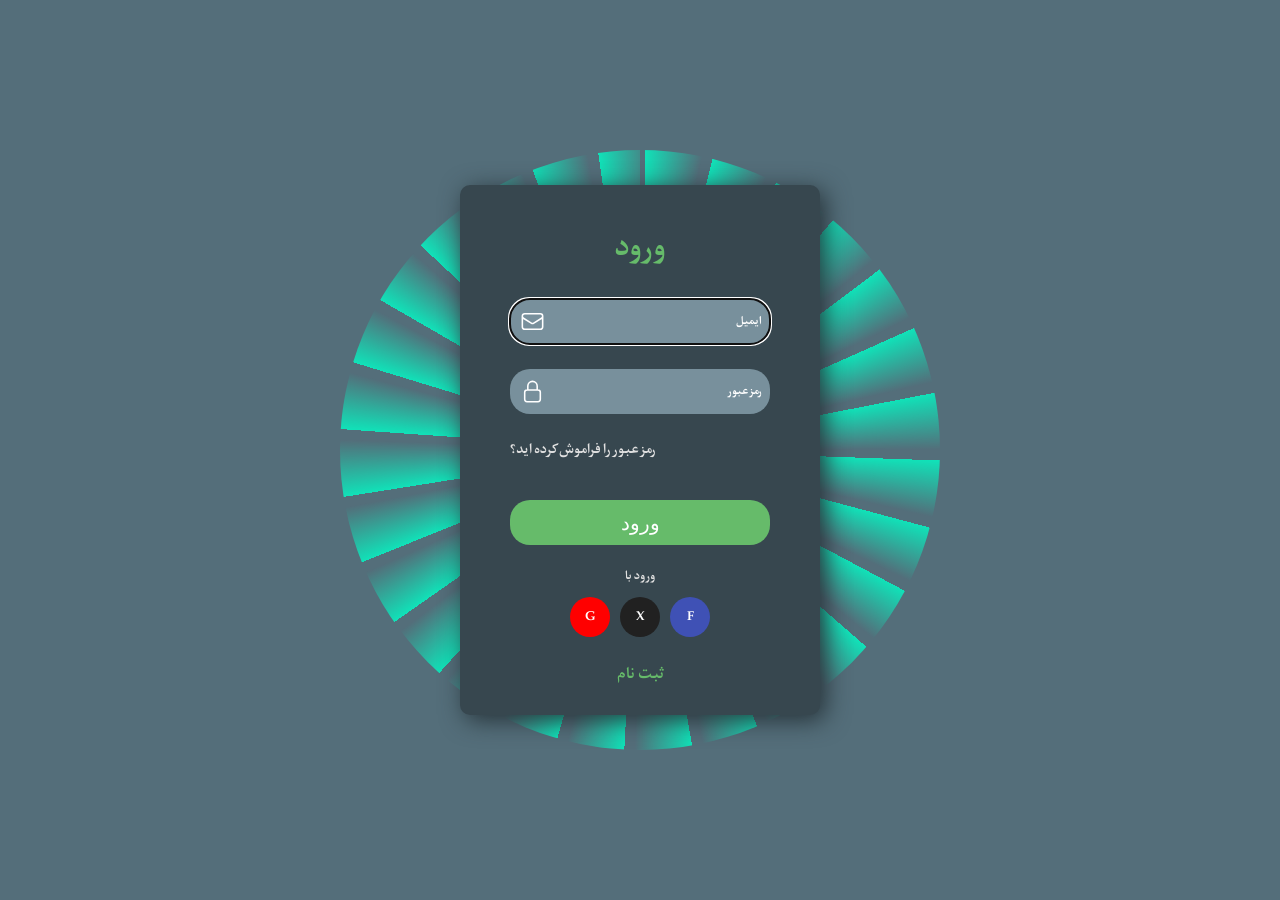
<file: index.html>
<!DOCTYPE html>
<html lang="fa" dir="rtl">
<head>
    <meta charset="UTF-8">
    <meta name="viewport" content="width=device-width, initial-scale=1.0">
    <title>Login Page</title>
    <link rel="stylesheet" href="app.css">
</head>
<body>
    <div class="circle-animatoin"></div>
        <div class="loginpage">
            <h2 class="login-titel">ورود</h2>
            <div class="input-group">
                <span class="icon">
                    <svg xmlns="http://www.w3.org/2000/svg" fill="none" viewBox="0 0 24 24" stroke-width="1.5" stroke="currentColor" class="size-6">
                    <path stroke-linecap="round" stroke-linejoin="round" d="M21.75 6.75v10.5a2.25 2.25 0 0 1-2.25 2.25h-15a2.25 2.25 0 0 1-2.25-2.25V6.75m19.5 0A2.25 2.25 0 0 0 19.5 4.5h-15a2.25 2.25 0 0 0-2.25 2.25m19.5 0v.243a2.25 2.25 0 0 1-1.07 1.916l-7.5 4.615a2.25 2.25 0 0 1-2.36 0L3.32 8.91a2.25 2.25 0 0 1-1.07-1.916V6.75"/>
                    </svg>
                </span>
                <input type="email" placeholder="ایمیل" class="login-input" required autofocus>
            </div>
            <div class="input-group">
                <span class="icon">
                    <svg xmlns="http://www.w3.org/2000/svg" fill="none" viewBox="0 0 24 24" stroke-width="1.5" stroke="currentColor" class="size-6">
                    <path stroke-linecap="round" stroke-linejoin="round" d="M16.5 10.5V6.75a4.5 4.5 0 1 0-9 0v3.75m-.75 11.25h10.5a2.25 2.25 0 0 0 2.25-2.25v-6.75a2.25 2.25 0 0 0-2.25-2.25H6.75a2.25 2.25 0 0 0-2.25 2.25v6.75a2.25 2.25 0 0 0 2.25 2.25Z" />
                    </svg>
                </span>
                <input type="password" placeholder="رمز عبور" class="login-input" required>
            </div>
            <a href="#" class="forgotpassword">رمز عبور را فراموش کرده اید؟</a>
            <button type="submit" class="login-button" onclick="console.log('click')">ورود</button>
            <h4>ورود با </h4>
            <div class="social">
                <a href="#" class="facebook">F</a>
                <a href="#" class="x">X</a>
                <a href="#" class="google">G</a>
            </div>
            <a href="register.html" class="register">ثبت نام</a>
           
        </div>
</body>
</html>
</file>
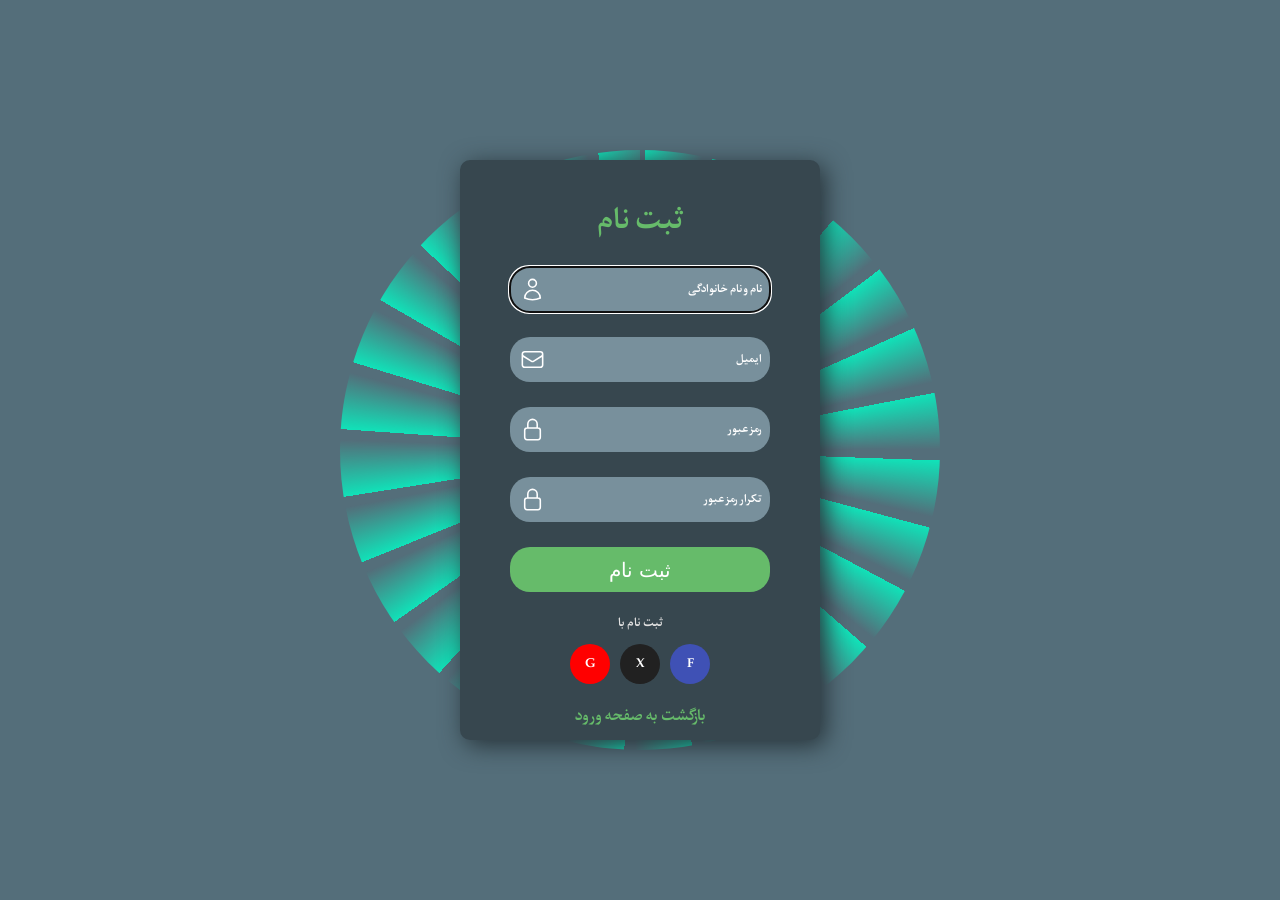
<file: register.html>
<!DOCTYPE html>
<html lang="fa" dir="rtl">
<head>
    <meta charset="UTF-8">
    <meta name="viewport" content="width=device-width, initial-scale=1.0">
    <title>Document</title>
    <link rel="stylesheet" href="app.css">
</head>
<body>
    <div class="circle-animatoin"></div>
    <div class="registerpage">
        <h2 class="register-titel">ثبت نام</h2>
        <div class="input-group">
            <span class="icon">
                <svg xmlns="http://www.w3.org/2000/svg" fill="none" viewBox="0 0 24 24" stroke-width="1.5" stroke="currentColor">
                <path stroke-linecap="round" stroke-linejoin="round" d="M15.75 6a3.75 3.75 0 1 1-7.5 0 3.75 3.75 0 0 1 7.5 0ZM4.501 20.118a7.5 7.5 0 0 1 14.998 0A17.933 17.933 0 0 1 12 21.75c-2.676 0-5.216-.584-7.499-1.632Z" />
                </svg>
            </span>
            <input type="text" class="login-input" placeholder="نام و نام خانوادگی"autofocus required>
        </div>
        <div class="input-group">
            <span class="icon">
                    <svg xmlns="http://www.w3.org/2000/svg" fill="none" viewBox="0 0 24 24" stroke-width="1.5" stroke="currentColor" class="size-6">
                    <path stroke-linecap="round" stroke-linejoin="round" d="M21.75 6.75v10.5a2.25 2.25 0 0 1-2.25 2.25h-15a2.25 2.25 0 0 1-2.25-2.25V6.75m19.5 0A2.25 2.25 0 0 0 19.5 4.5h-15a2.25 2.25 0 0 0-2.25 2.25m19.5 0v.243a2.25 2.25 0 0 1-1.07 1.916l-7.5 4.615a2.25 2.25 0 0 1-2.36 0L3.32 8.91a2.25 2.25 0 0 1-1.07-1.916V6.75"/>
                    </svg>
                </span>
                <input type="email" placeholder="ایمیل" class="login-input" required>
        </div>
        <div class="input-group">
            <span class="icon">
                    <svg xmlns="http://www.w3.org/2000/svg" fill="none" viewBox="0 0 24 24" stroke-width="1.5" stroke="currentColor" class="size-6">
                    <path stroke-linecap="round" stroke-linejoin="round" d="M16.5 10.5V6.75a4.5 4.5 0 1 0-9 0v3.75m-.75 11.25h10.5a2.25 2.25 0 0 0 2.25-2.25v-6.75a2.25 2.25 0 0 0-2.25-2.25H6.75a2.25 2.25 0 0 0-2.25 2.25v6.75a2.25 2.25 0 0 0 2.25 2.25Z" />
                    </svg>
                </span>
                <input type="password" placeholder="رمز عبور" class="login-input" required>
        </div>
        <div class="input-group">
            <span class="icon">
                    <svg xmlns="http://www.w3.org/2000/svg" fill="none" viewBox="0 0 24 24" stroke-width="1.5" stroke="currentColor" class="size-6">
                    <path stroke-linecap="round" stroke-linejoin="round" d="M16.5 10.5V6.75a4.5 4.5 0 1 0-9 0v3.75m-.75 11.25h10.5a2.25 2.25 0 0 0 2.25-2.25v-6.75a2.25 2.25 0 0 0-2.25-2.25H6.75a2.25 2.25 0 0 0-2.25 2.25v6.75a2.25 2.25 0 0 0 2.25 2.25Z" />
                    </svg>
                </span>
                <input type="password" placeholder="تکرار رمز عبور" class="login-input" required>
        </div>
        <button class="register-btn" type="submit">ثبت نام</button>
          <h4>ثبت نام با </h4>
            <div class="social">
                <a href="#" class="facebook">F</a>
                <a href="#" class="x">X</a>
                <a href="#" class="google">G</a>
            </div>
            <a href="login.html" class="login">بازگشت به صفحه ورود</a>
    </div>
</body>
</html>
</file>
<file: app.css>
@keyframes spin {
    from { transform: translate(-50%, -50%) rotate(0deg); }
    to { transform: translate(-50%, -50%) rotate(360deg); }
}

@font-face {
    font-family: "Nazanin Plus";
    src: url("../font/Digi\ Nazanin\ Plus\ Bold\ Circle.otf");
}
* {
    box-sizing: border-box;
    margin: 0;
    
}

body {
    font-family: "Nazanin Plus";
    background-color: rgb(84, 110, 122); 
    height: 100vh;
    display: flex;
    justify-content: center;
    align-items: center;
    
}

.loginpage {
    z-index: 2;
    width: 360px;
    height: 530px;
    border: none;
    border-radius: 10px;
    background-color: rgb(55, 71, 79);
    color:rgb(102, 187, 106) ;
    padding: 40px 50px 30px;
    box-shadow: 5px 5px 25px rgb(38, 50, 56);
}

.login-titel {
    text-align: center;
    margin-bottom: 25px;
    font-size: 34px;
}

.input-group {
    position: relative;
}

.icon {
    position: absolute;
    width: 25px;
    right: 225px;
    top: 27px;
    transform: translateY(-50%);
    color: white;
    pointer-events: none;
}

.login-input {
    margin-bottom: 25px;
    display: block;
    width: 100%;
    height: 45px;
    border-radius: 20px;
    border: none;
    border-width: 1px;
    padding-right:8px ;
    background-color: rgb(120, 144, 156);
    color: white;
    font-family: "Nazanin Plus";
}

input::placeholder {
    color: white;
    opacity: 1;
}

.forgotpassword {
    display: block;
    text-align: left;
    text-decoration: none;
    color: rgb(224, 224, 224);
    margin-top: 10px;
    margin-bottom: 30px;
}

.login-button {
    width: 100%;
    height: 45px;
    border-radius: 20px;
    font-size: 20px;
    margin-top: 8px;
    background-color: rgb(102, 187, 106);
    border: none;
    color: white;
    cursor: pointer;
}

h4 {
    text-align: center;
    margin-top: 22px;
    font-size: 14px;
    color: rgb(224, 224, 224);
}

.social {
    display: flex;
    justify-content: center;
    align-items: center;
    gap: 10px;
    margin-top: 10px;
}

.facebook {
    background-color: rgb(63, 81, 181);
    width: 40px;
    height: 40px;
    border-radius: 20px;
    text-align: center;
    display: flex;
    justify-content: center;
    align-items: center;
    text-decoration: none;
    color: white;

}

.x {
    width: 40px;
    height: 40px;
    border-radius: 20px;
    text-align: center;
    background-color: rgb(33, 33, 33);
    display: flex;
    justify-content: center;
    align-items: center;
    text-decoration: none;
    color: white;
}

.google {
    width: 40px;
    height: 40px;
    border-radius: 20px;
    text-align: center;
    background-color: red;
    display: flex;
    justify-content: center;
    align-items: center;
    text-decoration: none;
    color: white;
}

.register {
    display: block;
    text-align: center;
    text-decoration: none;
    color: rgb(102, 187, 106);
    margin-top: 25px;
    font-size: 18px;
    margin-bottom: 10px;
}

.circle-animatoin {
    position: fixed;
    width: 600px;
    height: 600px;
    border-radius: 50%;
    top: 50%;
    left: 50%;
    transform: translate(-50%, -50%);
    pointer-events: none;
    animation: spin 15s linear infinite;
    /* border: 8px solid rgba(0, 255, 200, 0.2); */
    background: repeating-conic-gradient(
        rgba(0,255,200,0.8) 1deg 0deg,   /* ضخامت هر تیک */
        transparent 12deg 14deg          /* فاصله بین تیک‌ها */
    );
}

.registerpage {
    z-index: 2;
    width: 360px;
    height: 580px;
    border: none;
    border-radius: 10px;
    background-color: rgb(55, 71, 79);
    color:rgb(102, 187, 106) ;
    padding: 38px 50px 30px;
    box-shadow: 5px 5px 25px rgb(38, 50, 56);
}

.register-titel {
    text-align: center;
    margin-bottom: 20px;
    font-size: 34px;
}

.register-btn {
    width: 100%;
    height: 45px;
    border-radius: 20px;
    font-size: 20px;
    margin-top: 0px;
    background-color: rgb(102, 187, 106);
    border: none;
    color: white;
    cursor: pointer;
}

.login {
    display: block;
    text-align: center;
    text-decoration: none;
    color: rgb(102, 187, 106);
    margin-top: 20px;
    font-size: 18px;
    margin-bottom: 10px;
}
</file>
